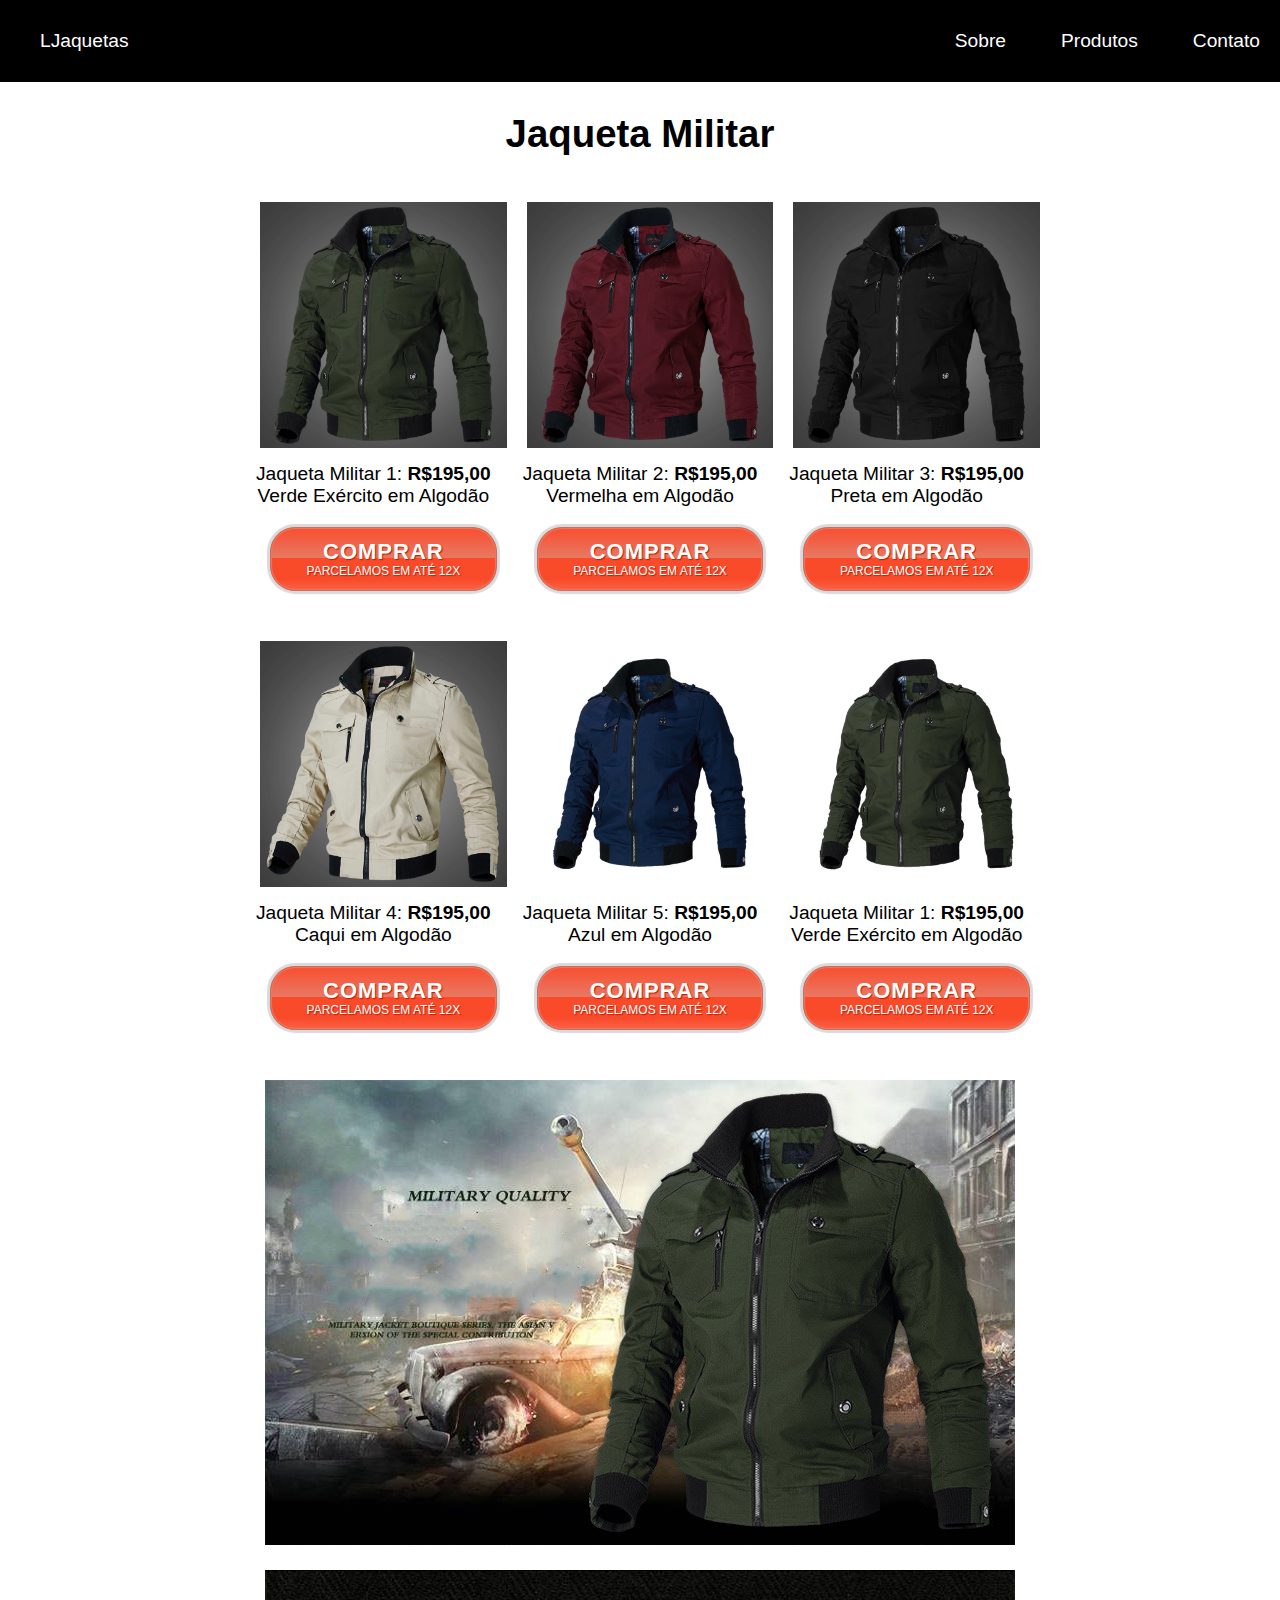
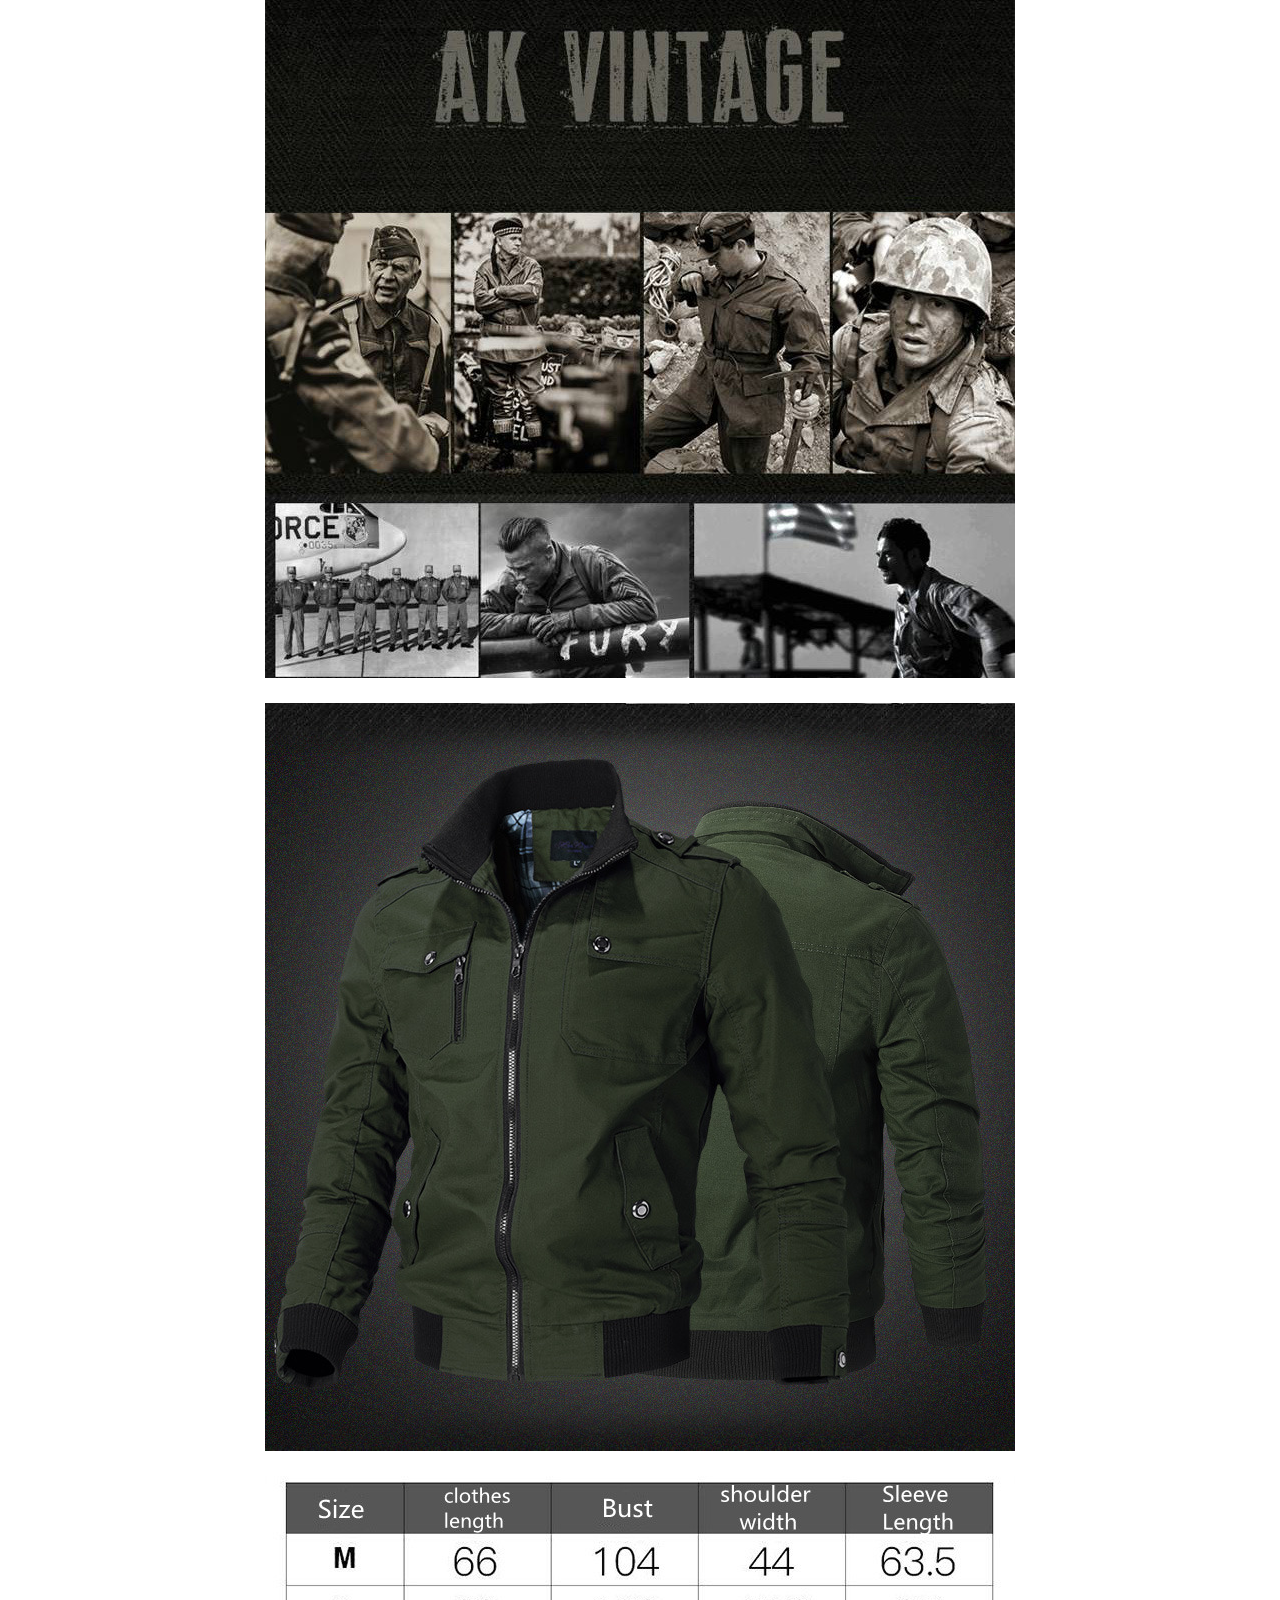
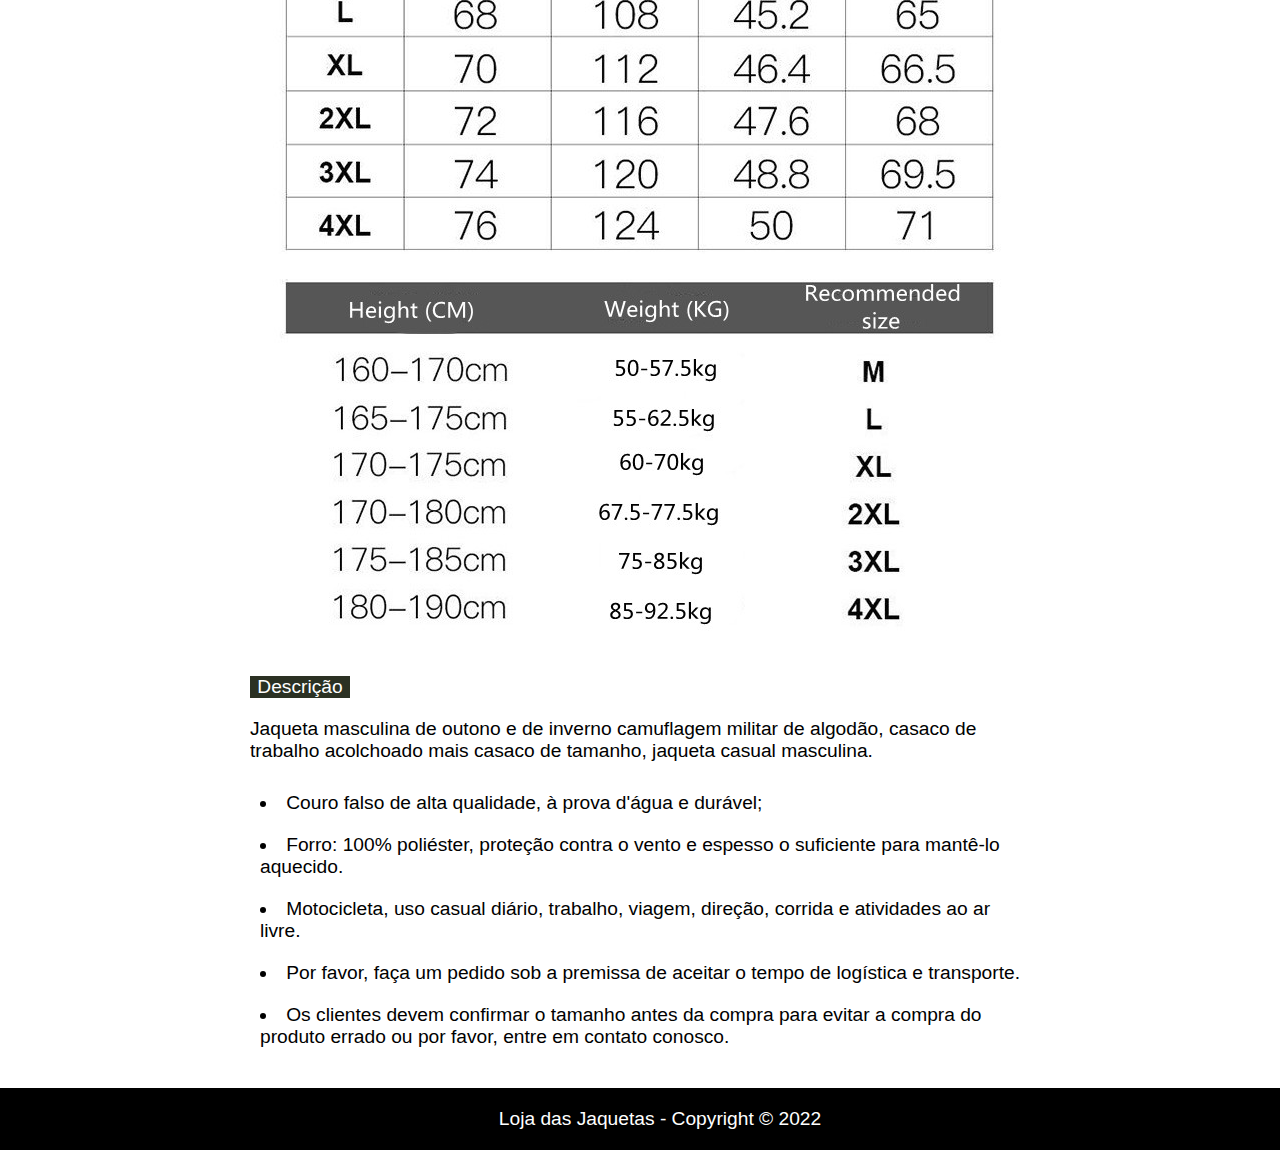
<file: html-css/Projeto2-html/index.html>
<!DOCTYPE html>
<html lang="en">
<head>
    <meta charset="UTF-8">
    <meta http-equiv="X-UA-Compatible" content="IE=edge">
    <meta name="viewport" content="width=device-width, initial-scale=1.0">
    <link rel="stylesheet" type="text/css" href="style.css" media="screen" />

    <title>Jaqueta Militar</title>
</head>
<body>
    <!--Cabeçalho-->
    <header class="header">
        <a href="/" id="logo">LJaquetas</a 
        <nav>
            <ul class="menu">
                <li><a href="/">Sobre</a></li>
                <li><a href="/">Produtos</a></li>
                <li><a href="/">Contato</a></li>
            </ul>
        </nav>


    </header>

    <!--Contanier-Produtos-->
<h1> Jaqueta Militar</h1>
    <section class="container-produtos">
        <div>
                <img src="./img/Tamanho-grande-jaqueta-de-inverno-masculino-outono-tend-ncia-jaquetas-homem-casual-bonito-trabalho-feito-com.jpg_Q90_2.webp">
                <p>Jaqueta Militar 1: <span>R$195,00 </span> </p>
                    <p>Verde Exército em Algodão</p>
                <a href="/" class="shiny-button"><strong>Comprar</strong><br>Parcelamos em Até 12X</a>
            </div>
            <div><img src="./img/Tamanho-grande-jaqueta-de-inverno-masculino-outono-tend-ncia-jaquetas-homem-casual-bonito-trabalho-feito-com.jpg_Q90_1.webp">
            <p>Jaqueta Militar 2: <span>R$195,00 </span></p> 
                <p>Vermelha em Algodão</p>
            <a href="/" class="shiny-button"><strong>Comprar</strong><br>Parcelamos em Até 12X</a>
        </div>
        <div>
            <img src="./img/Tamanho-grande-jaqueta-de-inverno-masculino-outono-tend-ncia-jaquetas-homem-casual-bonito-trabalho-feito-com.jpg_Q90_3.webp">
            <p>Jaqueta Militar 3: <span>R$195,00 </span></p> 
                <p>Preta em Algodão</p>
            <a href="/" class="shiny-button"><strong>Comprar</strong><br>Parcelamos em Até 12X</a>
        </div>
        <div>
            <img src="./img/Tamanho-grande-jaqueta-de-inverno-masculino-outono-tend-ncia-jaquetas-homem-casual-bonito-trabalho-feito-com.jpg_Q90_4.webp">
             <p>Jaqueta Militar 4: <span>R$195,00 </span></p> 
            <p>Caqui em Algodão</p>
            <a href="/" class="shiny-button"><strong>Comprar</strong><br>Parcelamos em Até 12X</a>
        </div>
        <div>
            <img src="./img/Tamanho-grande-jaqueta-de-inverno-masculino-outono-tend-ncia-jaquetas-homem-casual-bonito-trabalho-feito-com.jpg_Q90_5.webp">
            <p>Jaqueta Militar 5: <span>R$195,00 </span></p> 
            <p>Azul em Algodão</p>
            <a href="/" class="shiny-button"><strong>Comprar</strong><br>Parcelamos em Até 12X</a>
        </div>
        <div>
            <img src="./img/Tamanho-grande-jaqueta-de-inverno-masculino-outono-tend-ncia-jaquetas-homem-casual-bonito-trabalho-feito-com.jpg_Q90_6.webp">
            <p>Jaqueta Militar 1: <span>R$195,00 </span></p>
                    <p>Verde Exército em Algodão</p>
            <a href="/" class="shiny-button"><strong>Comprar</strong><br>Parcelamos em Até 12X</a>
        </div>
        <div class="descricao">

            <div>
                <img src="./img/Jaqueta_Militar_7.jpg">
                <img src="./img/Jaqueta_Militar_8.jpg">
                <img src="./img/Jaqueta_Militar_9.jpg">
                <img src="./img/Jaqueta_Militar_10.jpg">
                <img src="./img/Jaqueta_Militar_11.jpg">
            </div>
        
            <p id="id_descricao01">Descrição</p>

                <p id="id_descricao02">Jaqueta masculina de outono e de inverno camuflagem militar de algodão, casaco de trabalho acolchoado mais casaco de tamanho, jaqueta casual masculina.</p>
                    <ul>
                        <li>Couro falso de alta qualidade, à prova d'água e durável; 
                         <li> Forro: 100% poliéster, proteção contra o vento e espesso o suficiente para mantê-lo aquecido.</li>
                        <li>Motocicleta, uso casual diário, trabalho, viagem, direção, corrida e atividades ao ar livre.</li>
                        <li>Por favor, faça um pedido sob a premissa de aceitar o tempo de logística e transporte.</li>
                        <li>Os clientes devem confirmar o tamanho antes da compra para evitar a compra do produto errado ou por favor, entre em contato conosco.</li>
                    </ul>   
                    
        
        </div>

        
     

    </section>

    <!--Rodapé-->
   <footer class="footer">
    Loja das Jaquetas - Copyright © 2022 

   </footer>
    
</body>
</html>
</file>
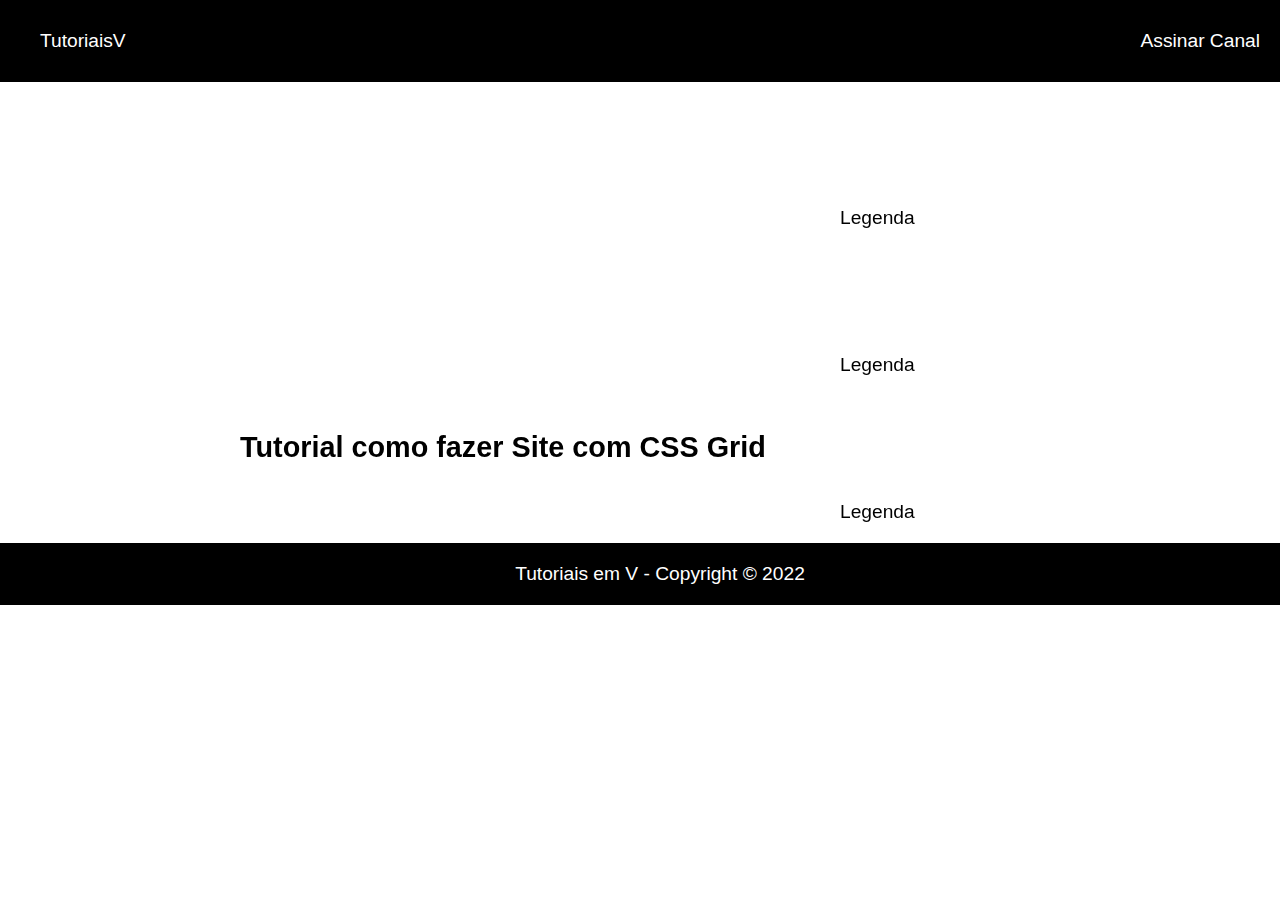
<file: html-css/Projeto3-html/index.html>
<!DOCTYPE html>
<html lang="en">
<head>
    <meta charset="UTF-8">
    <meta http-equiv="X-UA-Compatible" content="IE=edge">
    <meta name="viewport" content="width=device-width, initial-scale=1.0">
    <link rel="stylesheet" type="text/css" href="style.css" media="screen" />

    <title>Tutorias em Vídeo</title>
</head>
<body>
    <!--Cabeçalho-->
    <header class="header">
        <a href="/" id="logo">TutoriaisV</a 
        <nav>
            <ul class="menu">
                <li><a href="/">Assinar Canal</a></li>
            </ul>
        </nav>


    </header>

    <!--Contanier-Vídeos-->

    <section class="grid-container">
            <div class="video">
                <iframe width="560" height="315" src="https://www.youtube.com/embed/s19cRAl3aZc" title="YouTube video player" frameborder="0" allow="accelerometer; autoplay; clipboard-write; encrypted-media; gyroscope; picture-in-picture" allowfullscreen></iframe>
                <h2>Tutorial como fazer Site com CSS Grid</h2>
            </div>
            <div class="sidebar">
                <div>
                    <iframe width="360" height="115" src="https://www.youtube.com/embed/nNspjVv3J8g" title="YouTube video player" frameborder="0" allow="accelerometer; autoplay; clipboard-write; encrypted-media; gyroscope; picture-in-picture" allowfullscreen></iframe>
                    <p>Legenda</p>
                </div>
                <div>
                    <iframe width="360" height="115" src="https://www.youtube.com/embed/nNspjVv3J8g" title="YouTube video player" frameborder="0" allow="accelerometer; autoplay; clipboard-write; encrypted-media; gyroscope; picture-in-picture" allowfullscreen></iframe>
                    <p>Legenda</p>
                </div>

                <div>
                    <iframe width="360" height="115" src="https://www.youtube.com/embed/nNspjVv3J8g" title="YouTube video player" frameborder="0" allow="accelerometer; autoplay; clipboard-write; encrypted-media; gyroscope; picture-in-picture" allowfullscreen></iframe>
                    <p>Legenda</p>
                </div>

            </div>

    </section>


 
    




      <!--Rodapé-->
   <footer class="footer">
    Tutoriais em V - Copyright © 2022 

   </footer>
</file>
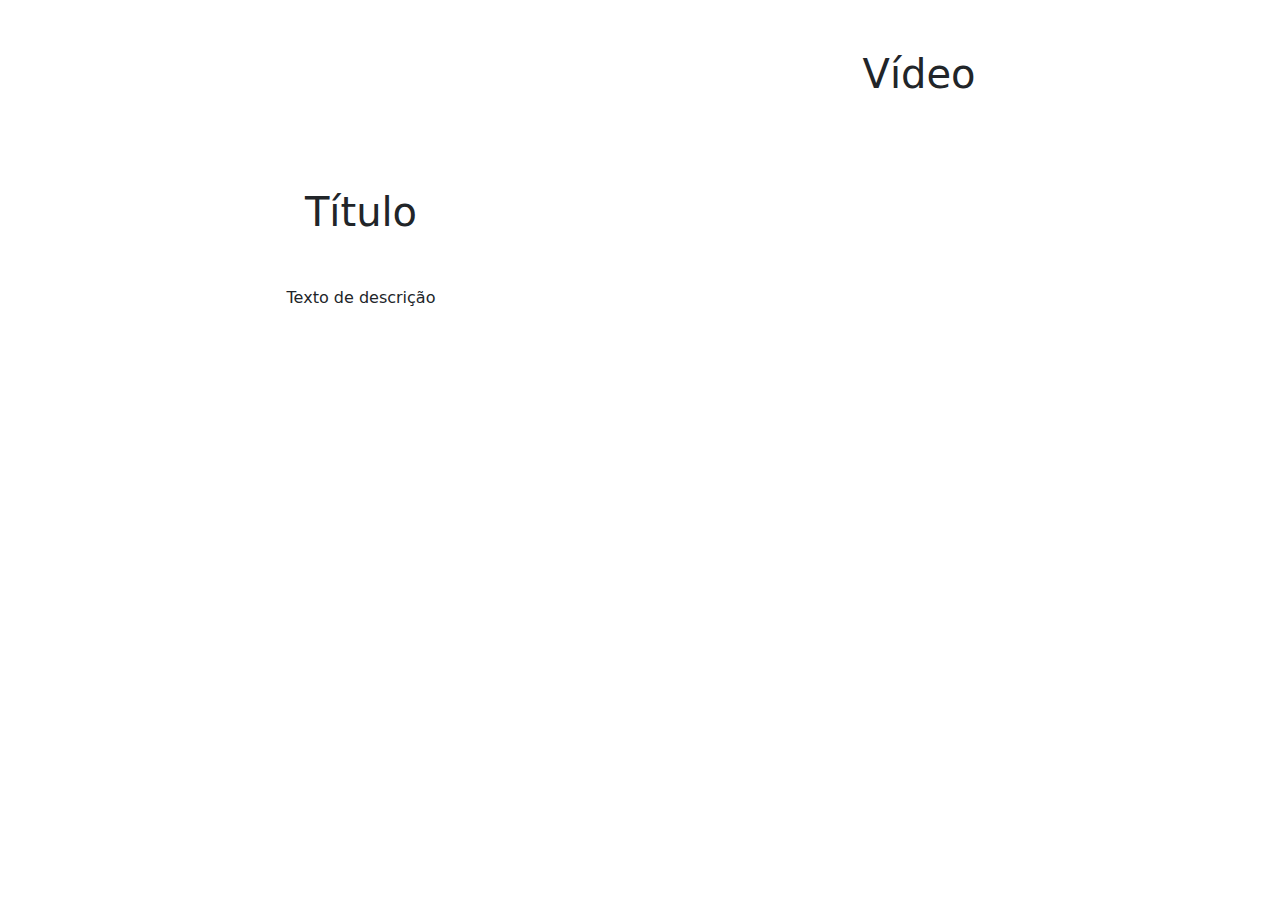
<file: html-css/Projeto4-html/index.html>
<!DOCTYPE html>
<html>
  <head>
    <meta charset="utf-8">
    <meta name="viewport" content="width=device-width, initial-scale=1">
    <link rel="stylesheet" href="https://maxcdn.bootstrapcdn.com/bootstrap/5.0.0/css/bootstrap.min.css">
    <style>
      .container {
        display: flex;
        align-items: center;
      }

      .text-container {
        width: 50%;
        text-align: center;
        padding: 50px;
      }

      .video-container {
        width: 50%;
        text-align: center;
        padding: 50px;
      }

      h1 {
        margin-bottom: 50px;
      }

      iframe {
        display: block;
        margin: 0 auto;
      }
    </style>
  </head>
  <body>
    <div class="container">
      <div class="text-container">
        <h1>Título</h1>
        <p>Texto de descrição</p>
      </div>
      <div class="video-container">
        <h1>Vídeo</h1>
        <iframe width="560" height="315" src="https://www.youtube.com/embed/[ID_DO_VÍDEO]" frameborder="0" allow="accelerometer; autoplay; encrypted-media; gyroscope; picture-in-picture" allowfullscreen></iframe>
      </div>
    </div>
  </body>
</html>
</file>
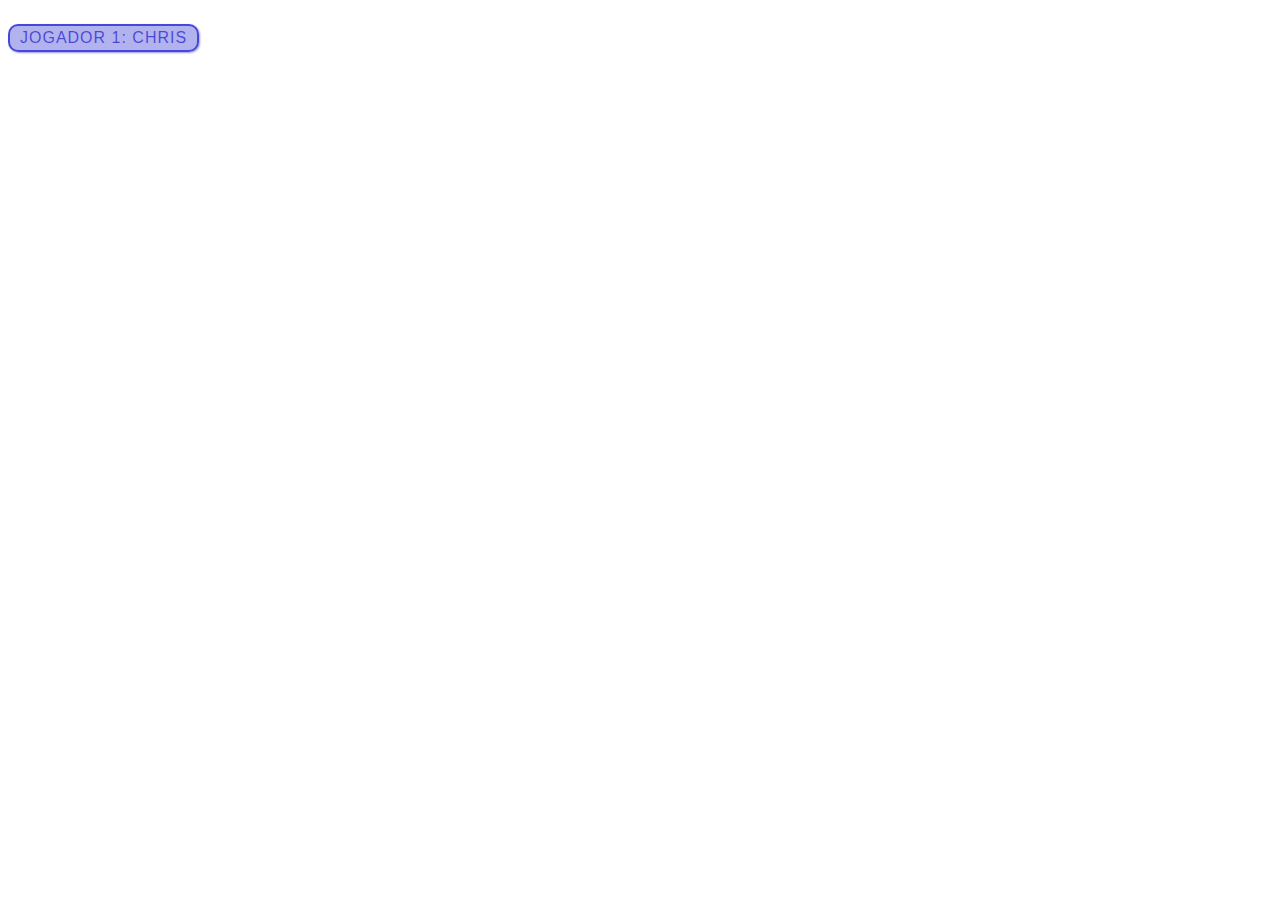
<file: JavaScript/02-alterar-nome-botao/index.html>
<!DOCTYPE html>
<html lang="en">
<head>
    <meta charset="UTF-8">
    <meta name="viewport" content="width=device-width, initial-scale=1.0">
    <title>Document</title>
    <link rel="stylesheet" href="./style.css">
    <script  defer src="script.js"></script>
</head>
<body>
    <p>Jogador 1: Chris</p>
    
</body>
</html>
</file>
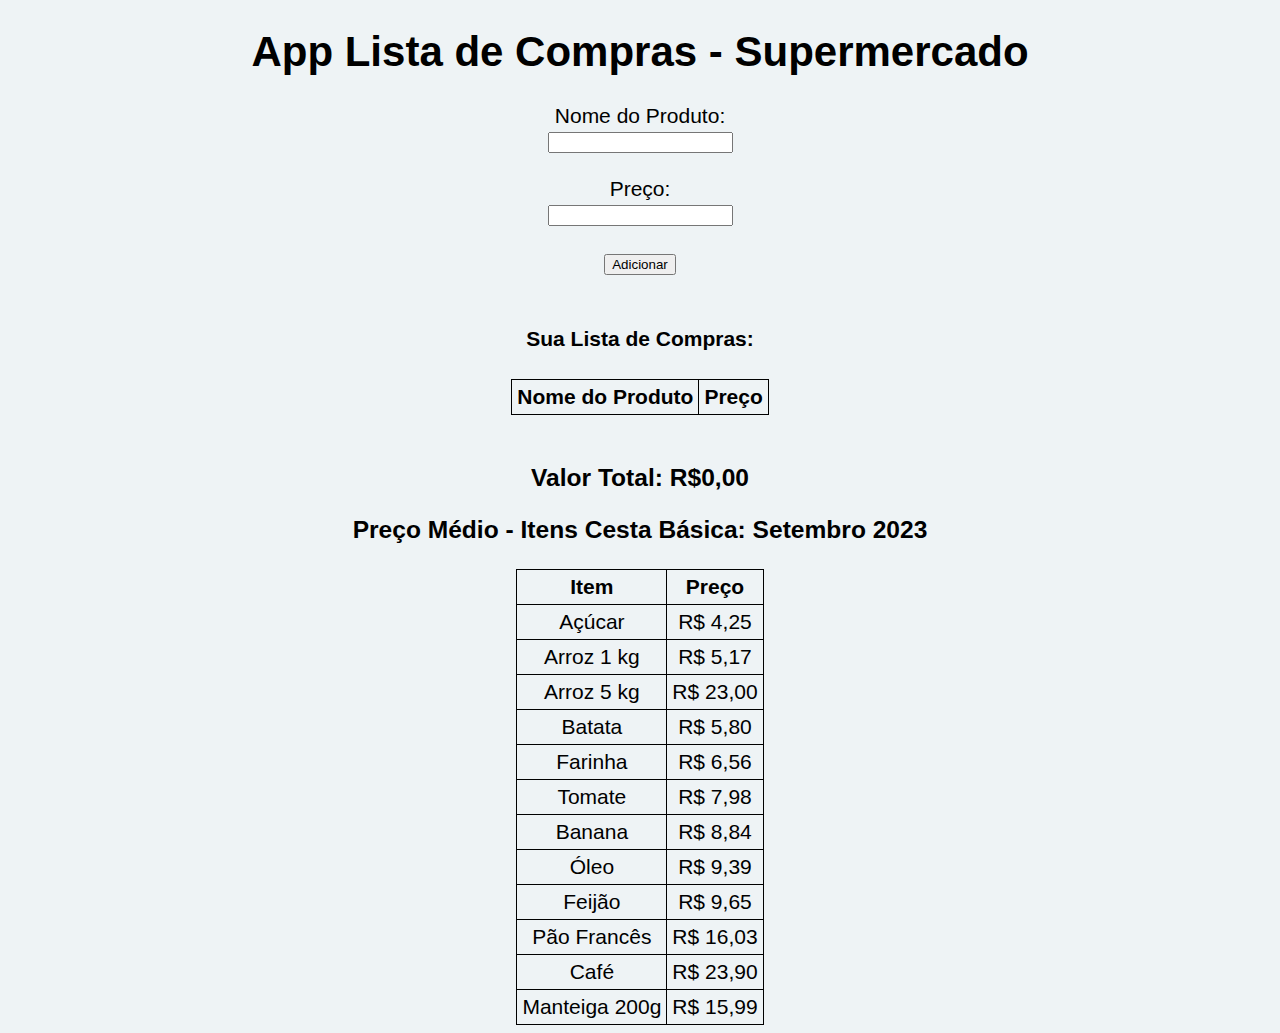
<file: JavaScript/05-lista-compras/index.html>
<!DOCTYPE html>
<html lang="en">
<head>
    <meta charset="UTF-8">
    <meta name="viewport" content="width=device-width, initial-scale=1.0">
    <link rel="stylesheet" href="./style.css">

    <title>App Lista de Compras - Supermercado</title>

</head>
<body>
    <h1>App Lista de Compras - Supermercado</h1>
    <form id="form">
        <label for="nome">Nome do Produto:</label><br>
        <input type="text" id="nome" name="nome"><br><br>
        <label for="preco">Preço:</label><br>
        <input type="text" id="preco" name="preco"><br><br>
        <input type="submit" value="Adicionar">
    </form><br>

    <table id="lista">
        <h4>Sua Lista de Compras:</h4>
        <tr>
            <th>Nome do Produto</th>
            <th>Preço</th>
        </tr>
    </table><br>

    <h3>Valor Total: R$<span id="total">0,00</span></h3>

    <h3>Preço Médio - Itens Cesta Básica: Setembro 2023</h3>
    <table id="fixa">
        <tr>
            <th>Item</th>
            <th>Preço</th>
        </tr>
        <tr>
            <td>Açúcar</td>
            <td>R$ 4,25</td>
        </tr>
        <tr>
            <td>Arroz 1 kg</td>
            <td>R$ 5,17</td>
        </tr>
        <tr>
            <td>Arroz 5 kg</td>
            <td>R$ 23,00</td>
        </tr>
        <tr>
            <td>Batata</td>
            <td>R$ 5,80</td>
        </tr>
        <tr>
            <td>Farinha</td>
            <td>R$ 6,56</td>
        </tr>
        <tr>
            <td>Tomate</td>
            <td>R$ 7,98</td>
        </tr>
        <tr>
            <td>Banana</td>
            <td>R$ 8,84</td>
        </tr>
        <tr>
            <td>Óleo</td>
            <td>R$ 9,39</td>
        </tr>
        <tr>
            <td>Feijão</td>
            <td>R$ 9,65</td>
        </tr>
        <tr>
            <td>Pão Francês</td>
            <td>R$ 16,03</td>
        </tr>
        <tr>
            <td>Café </td>
            <td>R$ 23,90</td>
        </tr>
        <tr>
            <td>Manteiga 200g</td>
            <td>R$ 15,99</td>
        
    </table>
<script src="./script.js"></script>
    
    </body>
    </html>
</file>
<file: html-css/Projeto2-html/style.css>
body, ul, li, p {
    margin: 0px;
    padding: 0px;
    list-style: none;
    font-size: 1.2rem;
    font-family: Arial;
    overflow-x: hidden

}

a {
    text-decoration: none;
    color: white;
}

.header {
    background-color: black;
    width: 100%;
    display: flex;
    justify-content: space-between;
    align-items: center;
    padding: 20px;
    flex-wrap: wrap;

}

#logo {
    margin-left: 20px;
}

.menu {
    display: flex;

}

.menu li {
    margin-left: 5px;
    
}

.menu li a {
    display: block;
    padding: 10px;
    margin-right: 30px;
}

img {
    max-width: 100%;
    padding: 10px;

}

h1 {
    text-align: center;
    margin-top: 30px;
}

.container-produtos {
    display: flex;
    max-width: 800px;
    flex-wrap: wrap;
    margin: 0 auto;
    margin-bottom: 20px;
    text-align: center;

}

.container-produtos > div {
    flex: 1 1 200px;
    margin: 10px;
}

.footer {

    background-color: black;
    color: white;
    text-align: center;
    width: 100%;
    padding: 20px;
}

#id_descricao01 {
    background-color: #2b3123;
    width: 100px;
    display: block;
    margin-top: 20px;
    margin-bottom: 20px;
    text-align: center;
    color: white;
}

#id_descricao02 {
    
    margin-top: 20px;
    margin-bottom: 20px;
    text-align:left;
    color: black;

}

.descricao li {
    color:black;
    list-style:inside;
    padding: 10px;
    text-align:left;
}

.shiny-button {

    margin: 20px auto;
    margin-left: 20px;
    display: block;
    text-align: center;
    border-width: 1px;
    border-style: solid;
    text-transform: uppercase;
    text-decoration: none;
    line-height: 1.1;
    font-weight: normal;
    font-family: sans-serif;
    color: #FFFFFF;
    font-size: 12px;
    background-color: #f94a2a;
    background-image: -webkit-linear-gradient(top, #f94e2f 0%, #e87863 48%, #f94a2a 49%, #f94a2a 82%, #fa6145 100%);
    background-image: -moz-linear-gradient(top, #f94e2f 0%, #e87863 48%, #f94a2a 49%, #f94a2a 82%, #fa6145 100%);
    background-image: -o-linear-gradient(top, #f94e2f 0%, #e87863 48%, #f94a2a 49%, #f94a2a 82%, #fa6145 100%);
    background-image: linear-gradient(top, #f94e2f 0%, #e87863 48%, #f94a2a 49%, #f94a2a 82%, #fa6145 100%);
    border-color: hsl(9, 40%, 57%);
    -webkit-box-shadow: inset 0 0 1px 1px #fa745c, 0 0 1px 3px rgba(0, 0, 0, 0.15);
    -moz-box-shadow: inset 0 0 1px 1px #fa745c, 0 0 1px 3px rgba(0, 0, 0, 0.15);
    box-shadow: inset 0 0 1px 1px #fa745c, 0 0 1px 3px rgba(0, 0, 0, 0.15);
    -webkit-text-shadow: 1px 1px 1px #b82105;
    -moz-text-shadow: 1px 1px 1px #b82105;
    -o-text-shadow: 1px 1px 1px #b82105;
    text-shadow: 1px 1px 1px #b82105;
    -webkit-border-radius: 25px;
    -moz-border-radius: 25px;
    border-radius: 25px;
    padding: 12px 30px 12px 30px;
  }
  
  .shiny-button strong {
    letter-spacing: 1px;
    font-size: 22px;
  }
  
  .shiny-button:hover {
    color: #FFFFFF;
    background-color: #f95739;
    background-image: -webkit-linear-gradient(top, #f95b3e 0%, #ea8471 48%, #f95739 49%, #f95739 82%, #fa6e54 100%);
    background-image: -moz-linear-gradient(top, #f95b3e 0%, #ea8471 48%, #f95739 49%, #f95739 82%, #fa6e54 100%);
    background-image: -o-linear-gradient(top, #f95b3e 0%, #ea8471 48%, #f95739 49%, #f95739 82%, #fa6e54 100%);
    background-image: linear-gradient(top, #f95b3e 0%, #ea8471 48%, #f95739 49%, #f95739 82%, #fa6e54 100%);
    border-color: hsl(9, 39%, 60%);
    -webkit-box-shadow: inset 0 0 1px 1px #fa816b, 0 0 1px 3px rgba(0, 0, 0, 0.15);
    -moz-box-shadow: inset 0 0 1px 1px #fa816b, 0 0 1px 3px rgba(0, 0, 0, 0.15);
    box-shadow: inset 0 0 1px 1px #fa816b, 0 0 1px 3px rgba(0, 0, 0, 0.15);
    -webkit-text-shadow: 1px 1px 1px #c62406;
    -moz-text-shadow: 1px 1px 1px #c62406;
    -o-text-shadow: 1px 1px 1px #c62406;
    text-shadow: 1px 1px 1px #c62406;
  }
  
  .shiny-button:active {
    color: #FFFFFF;
    background-color: #f93d1b;
    background-image: -webkit-linear-gradient(top, #f93511 0%, #f94a2a 100%);
    background-image: -moz-linear-gradient(top, #f93511 0%, #f94a2a 100%);
    background-image: -o-linear-gradient(top, #f93511 0%, #f94a2a 100%);
    background-image: linear-gradient(top, #f93511 0%, #f94a2a 100%);
    padding: 13px 30px 11px 30px;
  }

  /* Negrito */

  span {
    font-weight: bold;
}
</file>
<file: html-css/Projeto3-html/style.css>
body, ul, li, p {
    margin: 0px;
    padding: 0px;
    list-style: none;
    font-size: 1.2rem;
    font-family: Arial;
    overflow-x: hidden

}

a {
    text-decoration: none;
    color: white;
}

.header {
    background-color: black;
    width: 100%;
    display: flex;
    justify-content: space-between;
    align-items: center;
    padding: 20px;
    flex-wrap: wrap;

}

#logo {
    margin-left: 20px;
}

.menu {
    display: flex;

}

.menu li {
    margin-left: 5px;
    
}

.menu li a {
    display: block;
    padding: 10px;
    margin-right: 30px;
}

img {
    max-width: 100%;
    display: block;
}

iframe {
    max-width: 100%;
    display: block;
}
    
   


.footer {

    background-color: black;
    color: white;
    text-align: center;
    width: 100%;
    padding: 20px;
}

.grid-container {
    display: grid;
    grid-template-columns: 1fr 200px;
    grid-gap: 20px;
    max-width: 800px;
    margin: 0 auto; 
    padding: 10px;

}   

.sidebar > div {
    margin-bottom: 10px;
}

@media (max-width: 600px) {

    .grid-container {
        display: grid;
        grid-template-columns: 1fr;
    }

    .sidebar {
        display: flex;
        grid-gap: 10px;
        overflow: scroll;
    }

    .sidebar > div {
        flex: 1 0 200px;
        padding: 10px;


    }

{
</file>
<file: JavaScript/02-alterar-nome-botao/style.css>
p {
    font-family: "helvetica neue", helvetica, sans-serif;
    letter-spacing: 1px;
    text-transform: uppercase;
    text-align: center;
    border: 2px solid rgba(0, 0, 200, 0.6);
    background: rgba(0, 0, 200, 0.3);
    color: rgba(0, 0, 200, 0.6);
    box-shadow: 1px 1px 2px rgba(0, 0, 200, 0.4);
    border-radius: 10px;
    padding: 3px 10px;
    display: inline-block;
    cursor: pointer;
  }
</file>
<file: JavaScript/05-lista-compras/style.css>
.container {
    display: flex;
    flex-wrap: wrap;
    justify-content: space-between;
}

.item {
    flex-basis: calc(33.33% - 10px);
    margin: 5px;
}

body {
    text-align: center;
    font-family: 'Comic Sans MS', cursive, sans-serif;
    font-size: 21px;
    background-color: rgb(238, 243, 245);
}

table, th, td {
    border: 1px solid black;
    border-collapse: collapse;
    margin: auto;
}
th, td {
    padding: 5px;
}
</file>
